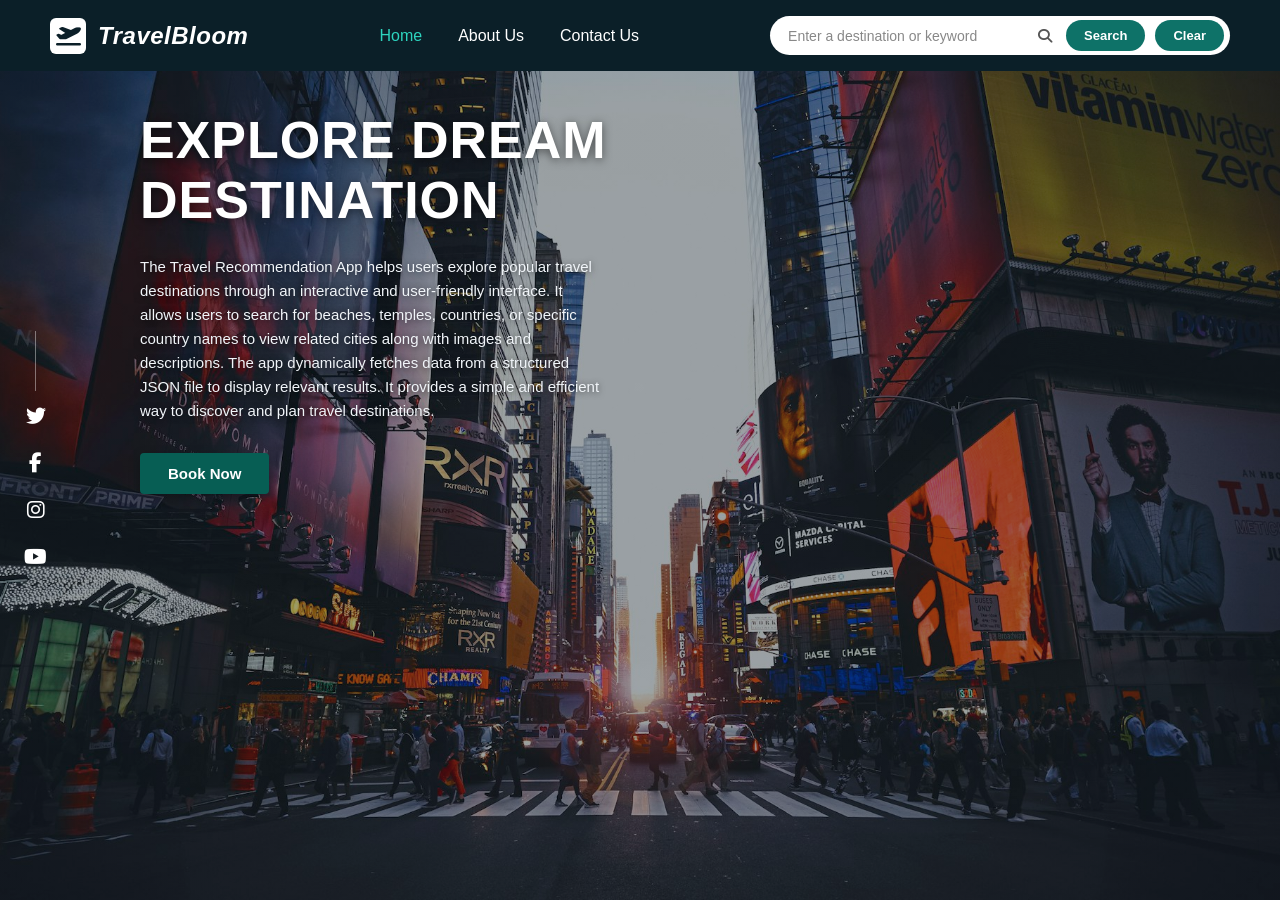
<file: index.html>
<!DOCTYPE html>
<html lang="en">
<head>
  <meta charset="UTF-8">
  <meta name="viewport" content="width=device-width, initial-scale=1.0">
  <title>TravelBloom</title>
  <link rel="stylesheet" href="./travel_recommendation.css">
  <link rel="stylesheet" href="https://cdnjs.cloudflare.com/ajax/libs/font-awesome/6.5.0/css/all.min.css">
</head>
<body>
  <nav class="navbar">
    <a href="./index.html" class="nav-brand">
      <div class="brand-icon">
        <i class="fa-solid fa-plane-departure"></i>
      </div>
      <span class="brand-name">TravelBloom</span>
    </a>

    <ul class="nav-links">
      <li><a href="./index.html" class="active">Home</a></li>
      <li><a href="./about_us.html">About Us</a></li>
      <li><a href="./contact_us.html">Contact Us</a></li>
    </ul>

    <div class="search-container">
      <input type="text" id="searchInput" class="search-input" placeholder="Enter a destination or keyword">
      <i class="fa-solid fa-magnifying-glass search-icon"></i>
      <button id="btnSearch" class="btn-search" type="button">Search</button>
      <button id="btnClear" class="btn-clear" type="button">Clear</button>
    </div>
  </nav>

  <aside class="social-sidebar">
    <a href="https://twitter.com" target="_blank" aria-label="Twitter"><i class="fa-brands fa-twitter"></i></a>
    <a href="https://facebook.com" target="_blank" aria-label="Facebook"><i class="fa-brands fa-facebook-f"></i></a>
    <a href="https://instagram.com" target="_blank" aria-label="Instagram"><i class="fa-brands fa-instagram"></i></a>
    <a href="https://youtube.com" target="_blank" aria-label="YouTube"><i class="fa-brands fa-youtube"></i></a>
  </aside>

  <main class="main-content">
    <section class="hero-section">
      <h1 class="hero-title">EXPLORE DREAM DESTINATION</h1>
      <p class="hero-description">
        The Travel Recommendation App helps users explore popular travel destinations through an interactive and user-friendly interface. It allows users to search for beaches, temples, countries, or specific country names to view related cities along with images and descriptions. The app dynamically fetches data from a structured JSON file to display relevant results. It provides a simple and efficient way to discover and plan travel destinations.
      </p>
      <button class="btn-book" type="button">Book Now</button>
    </section>

    <section class="results-section">
      <div id="resultsContainer" class="results-grid"></div>
    </section>
  </main>

  <script src="./travel_recommendation.js"></script>
</body>
</html>
</file>
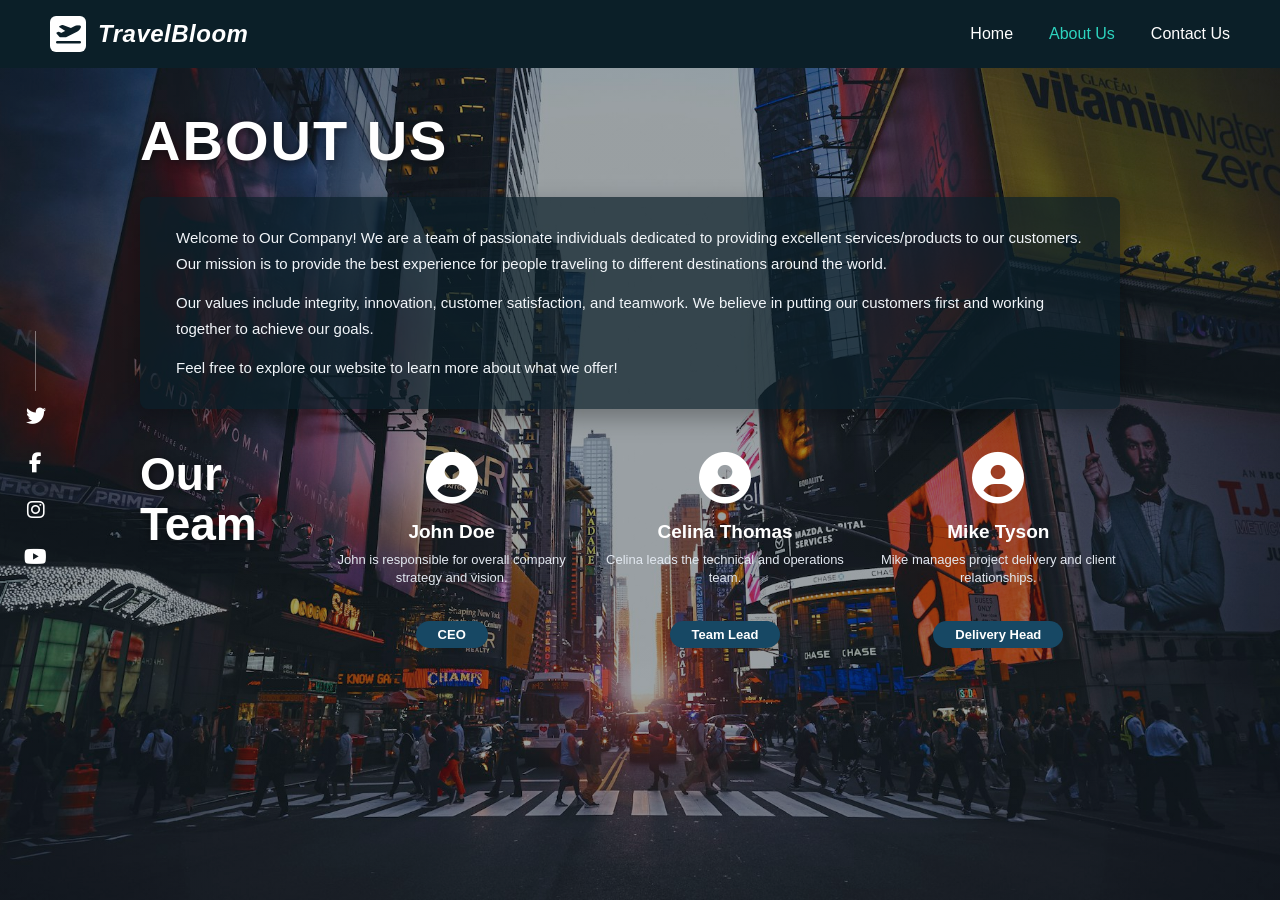
<file: about_us.html>
<!DOCTYPE html>
<html lang="en">
<head>
  <meta charset="UTF-8">
  <meta name="viewport" content="width=device-width, initial-scale=1.0">
  <title>About Us - TravelBloom</title>
  <link rel="stylesheet" href="./travel_recommendation.css">
  <link rel="stylesheet" href="https://cdnjs.cloudflare.com/ajax/libs/font-awesome/6.5.0/css/all.min.css">
</head>
<body>
  <nav class="navbar">
    <a href="./index.html" class="nav-brand">
      <div class="brand-icon">
        <i class="fa-solid fa-plane-departure"></i>
      </div>
      <span class="brand-name">TravelBloom</span>
    </a>

    <ul class="nav-links">
      <li><a href="./index.html">Home</a></li>
      <li><a href="./about_us.html" class="active">About Us</a></li>
      <li><a href="./contact_us.html">Contact Us</a></li>
    </ul>
  </nav>

  <aside class="social-sidebar">
    <a href="https://twitter.com" target="_blank" aria-label="Twitter"><i class="fa-brands fa-twitter"></i></a>
    <a href="https://facebook.com" target="_blank" aria-label="Facebook"><i class="fa-brands fa-facebook-f"></i></a>
    <a href="https://instagram.com" target="_blank" aria-label="Instagram"><i class="fa-brands fa-instagram"></i></a>
    <a href="https://youtube.com" target="_blank" aria-label="YouTube"><i class="fa-brands fa-youtube"></i></a>
  </aside>

  <main class="about-page-content">
    <h1 class="page-main-title">ABOUT US</h1>

    <div class="about-info-box">
      <p>
        Welcome to Our Company! We are a team of passionate individuals dedicated to providing excellent services/products to our customers. Our mission is to provide the best experience for people traveling to different destinations around the world.
      </p>
      <p>
        Our values include integrity, innovation, customer satisfaction, and teamwork. We believe in putting our customers first and working together to achieve our goals.
      </p>
      <p>
        Feel free to explore our website to learn more about what we offer!
      </p>
    </div>

    <section class="team-section">
      <h2 class="team-heading">Our<br>Team</h2>

      <div class="team-grid">
        <div class="team-card">
          <div class="team-avatar">
            <i class="fa-solid fa-circle-user"></i>
          </div>
          <h3 class="team-name">John Doe</h3>
          <p class="team-desc">John is responsible for overall company strategy and vision.</p>
          <span class="team-badge">CEO</span>
        </div>

        <div class="team-card">
          <div class="team-avatar">
            <i class="fa-solid fa-circle-user"></i>
          </div>
          <h3 class="team-name">Celina Thomas</h3>
          <p class="team-desc">Celina leads the technical and operations team.</p>
          <span class="team-badge">Team Lead</span>
        </div>

        <div class="team-card">
          <div class="team-avatar">
            <i class="fa-solid fa-circle-user"></i>
          </div>
          <h3 class="team-name">Mike Tyson</h3>
          <p class="team-desc">Mike manages project delivery and client relationships.</p>
          <span class="team-badge">Delivery Head</span>
        </div>
      </div>
    </section>
  </main>
</body>
</html>
</file>
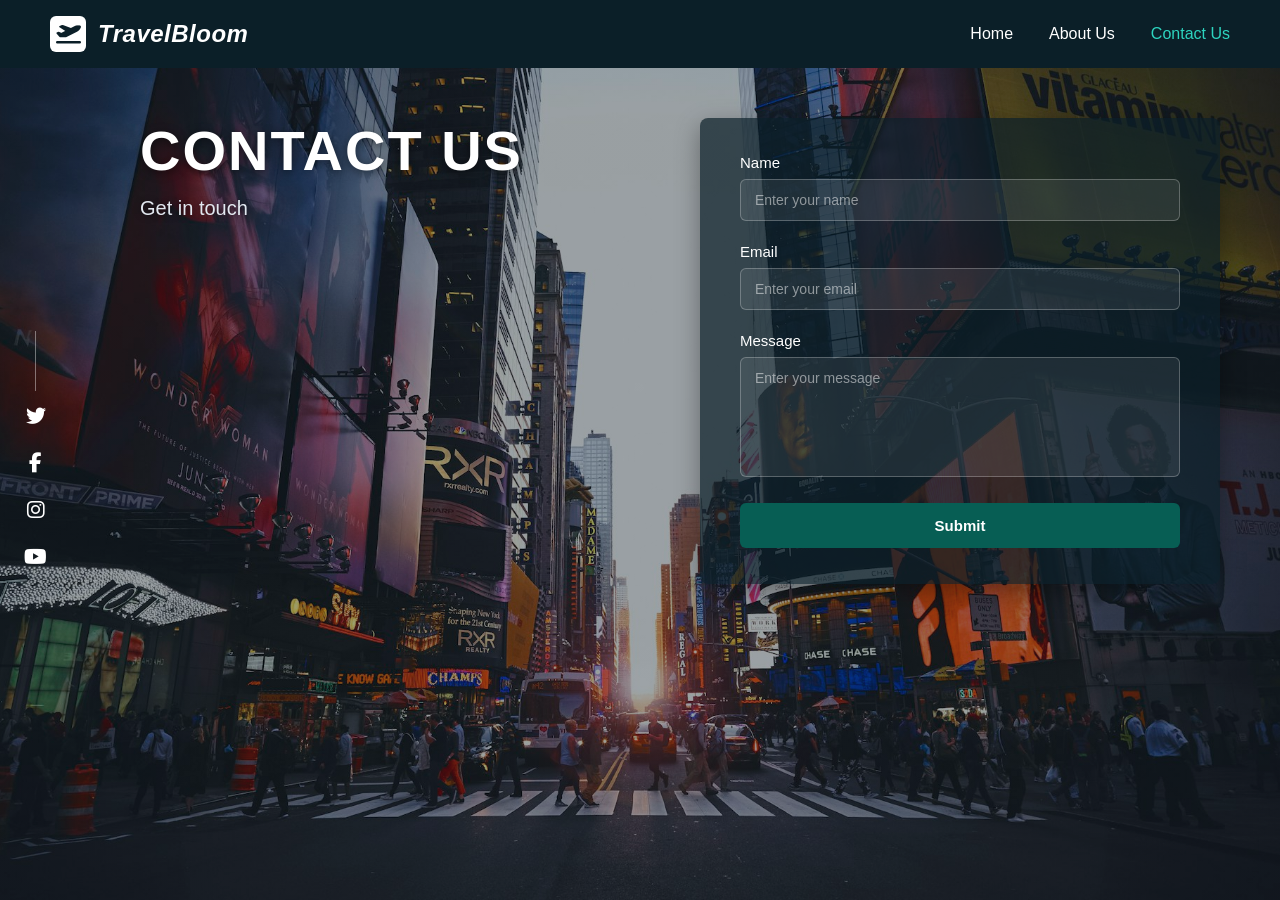
<file: contact_us.html>
<!DOCTYPE html>
<html lang="en">
<head>
  <meta charset="UTF-8">
  <meta name="viewport" content="width=device-width, initial-scale=1.0">
  <title>Contact Us - TravelBloom</title>
  <link rel="stylesheet" href="./travel_recommendation.css">
  <link rel="stylesheet" href="https://cdnjs.cloudflare.com/ajax/libs/font-awesome/6.5.0/css/all.min.css">
</head>
<body>
  <nav class="navbar">
    <a href="./index.html" class="nav-brand">
      <div class="brand-icon">
        <i class="fa-solid fa-plane-departure"></i>
      </div>
      <span class="brand-name">TravelBloom</span>
    </a>

    <ul class="nav-links">
      <li><a href="./index.html">Home</a></li>
      <li><a href="./about_us.html">About Us</a></li>
      <li><a href="./contact_us.html" class="active">Contact Us</a></li>
    </ul>
  </nav>

  <aside class="social-sidebar">
    <a href="https://twitter.com" target="_blank" aria-label="Twitter"><i class="fa-brands fa-twitter"></i></a>
    <a href="https://facebook.com" target="_blank" aria-label="Facebook"><i class="fa-brands fa-facebook-f"></i></a>
    <a href="https://instagram.com" target="_blank" aria-label="Instagram"><i class="fa-brands fa-instagram"></i></a>
    <a href="https://youtube.com" target="_blank" aria-label="YouTube"><i class="fa-brands fa-youtube"></i></a>
  </aside>

  <main class="contact-page-content">
    <div class="contact-left">
      <h1 class="contact-title">CONTACT US</h1>
      <p class="contact-subtitle">Get in touch</p>
    </div>

    <div class="contact-right">
      <form class="contact-form-box" id="contactForm" onsubmit="event.preventDefault(); alert('Thank you for contacting us! We will get back to you soon.'); this.reset();">
        <div class="form-group">
          <label for="name">Name</label>
          <input type="text" id="name" name="name" class="form-input" placeholder="Enter your name" required>
        </div>

        <div class="form-group">
          <label for="email">Email</label>
          <input type="email" id="email" name="email" class="form-input" placeholder="Enter your email" required>
        </div>

        <div class="form-group">
          <label for="message">Message</label>
          <textarea id="message" name="message" class="form-textarea" placeholder="Enter your message" required></textarea>
        </div>

        <button type="submit" class="btn-submit">Submit</button>
      </form>
    </div>
  </main>
</body>
</html>
</file>
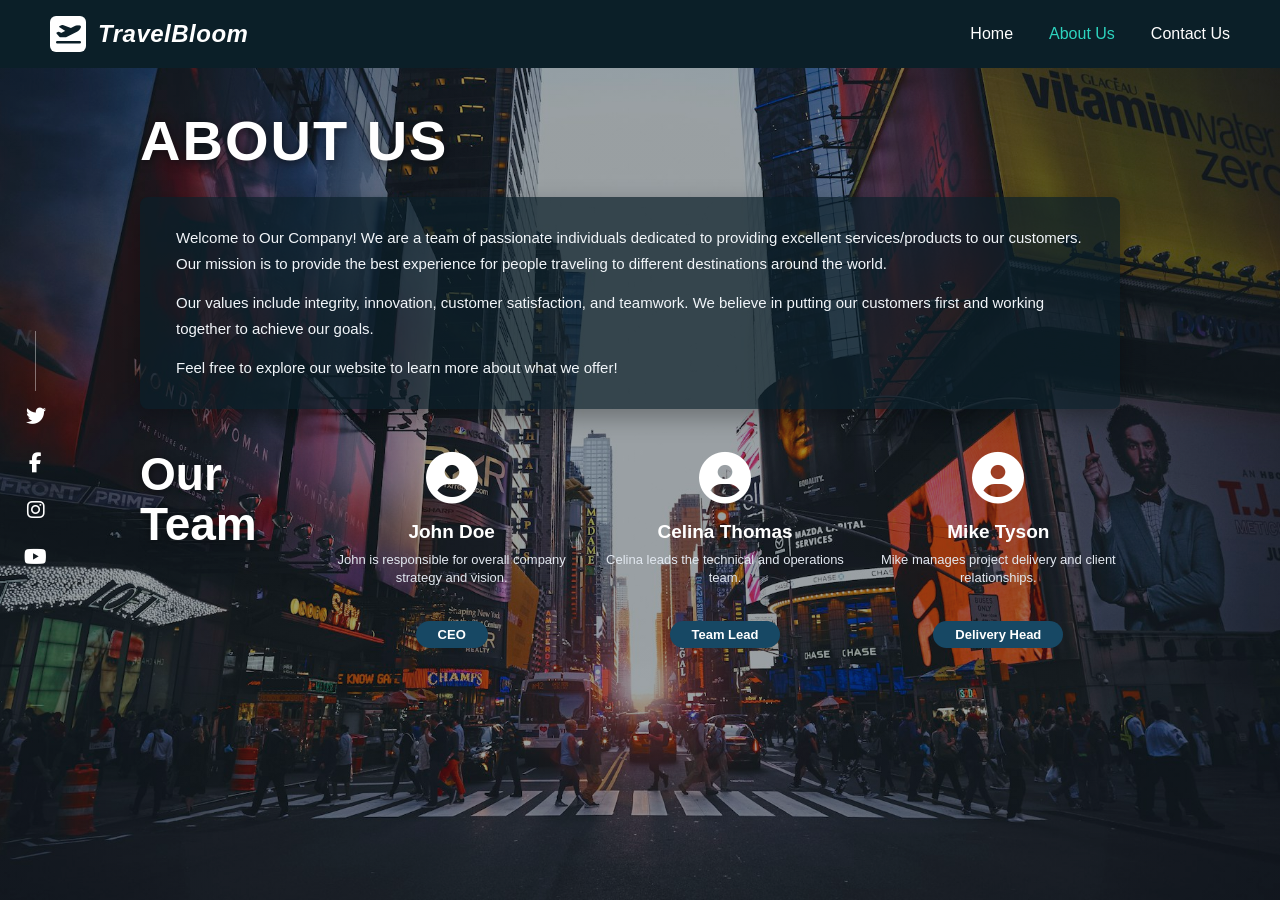
<file: travelRecommendation/about_us.html>
<!DOCTYPE html>
<html lang="en">
<head>
  <meta charset="UTF-8">
  <meta name="viewport" content="width=device-width, initial-scale=1.0">
  <title>About Us - TravelBloom</title>
  <link rel="stylesheet" href="./travel_recommendation.css">
  <link rel="stylesheet" href="https://cdnjs.cloudflare.com/ajax/libs/font-awesome/6.5.0/css/all.min.css">
</head>
<body>
  <nav class="navbar">
    <a href="./travel_recommendation.html" class="nav-brand">
      <div class="brand-icon">
        <i class="fa-solid fa-plane-departure"></i>
      </div>
      <span class="brand-name">TravelBloom</span>
    </a>

    <ul class="nav-links">
      <li><a href="./travel_recommendation.html">Home</a></li>
      <li><a href="./about_us.html" class="active">About Us</a></li>
      <li><a href="./contact_us.html">Contact Us</a></li>
    </ul>
  </nav>

  <aside class="social-sidebar">
    <a href="https://twitter.com" target="_blank" aria-label="Twitter"><i class="fa-brands fa-twitter"></i></a>
    <a href="https://facebook.com" target="_blank" aria-label="Facebook"><i class="fa-brands fa-facebook-f"></i></a>
    <a href="https://instagram.com" target="_blank" aria-label="Instagram"><i class="fa-brands fa-instagram"></i></a>
    <a href="https://youtube.com" target="_blank" aria-label="YouTube"><i class="fa-brands fa-youtube"></i></a>
  </aside>

  <main class="about-page-content">
    <h1 class="page-main-title">ABOUT US</h1>

    <div class="about-info-box">
      <p>
        Welcome to Our Company! We are a team of passionate individuals dedicated to providing excellent services/products to our customers. Our mission is to provide the best experience for people traveling to different destinations around the world.
      </p>
      <p>
        Our values include integrity, innovation, customer satisfaction, and teamwork. We believe in putting our customers first and working together to achieve our goals.
      </p>
      <p>
        Feel free to explore our website to learn more about what we offer!
      </p>
    </div>

    <section class="team-section">
      <h2 class="team-heading">Our<br>Team</h2>

      <div class="team-grid">
        <div class="team-card">
          <div class="team-avatar">
            <i class="fa-solid fa-circle-user"></i>
          </div>
          <h3 class="team-name">John Doe</h3>
          <p class="team-desc">John is responsible for overall company strategy and vision.</p>
          <span class="team-badge">CEO</span>
        </div>

        <div class="team-card">
          <div class="team-avatar">
            <i class="fa-solid fa-circle-user"></i>
          </div>
          <h3 class="team-name">Celina Thomas</h3>
          <p class="team-desc">Celina leads the technical and operations team.</p>
          <span class="team-badge">Team Lead</span>
        </div>

        <div class="team-card">
          <div class="team-avatar">
            <i class="fa-solid fa-circle-user"></i>
          </div>
          <h3 class="team-name">Mike Tyson</h3>
          <p class="team-desc">Mike manages project delivery and client relationships.</p>
          <span class="team-badge">Delivery Head</span>
        </div>
      </div>
    </section>
  </main>
</body>
</html>
</file>
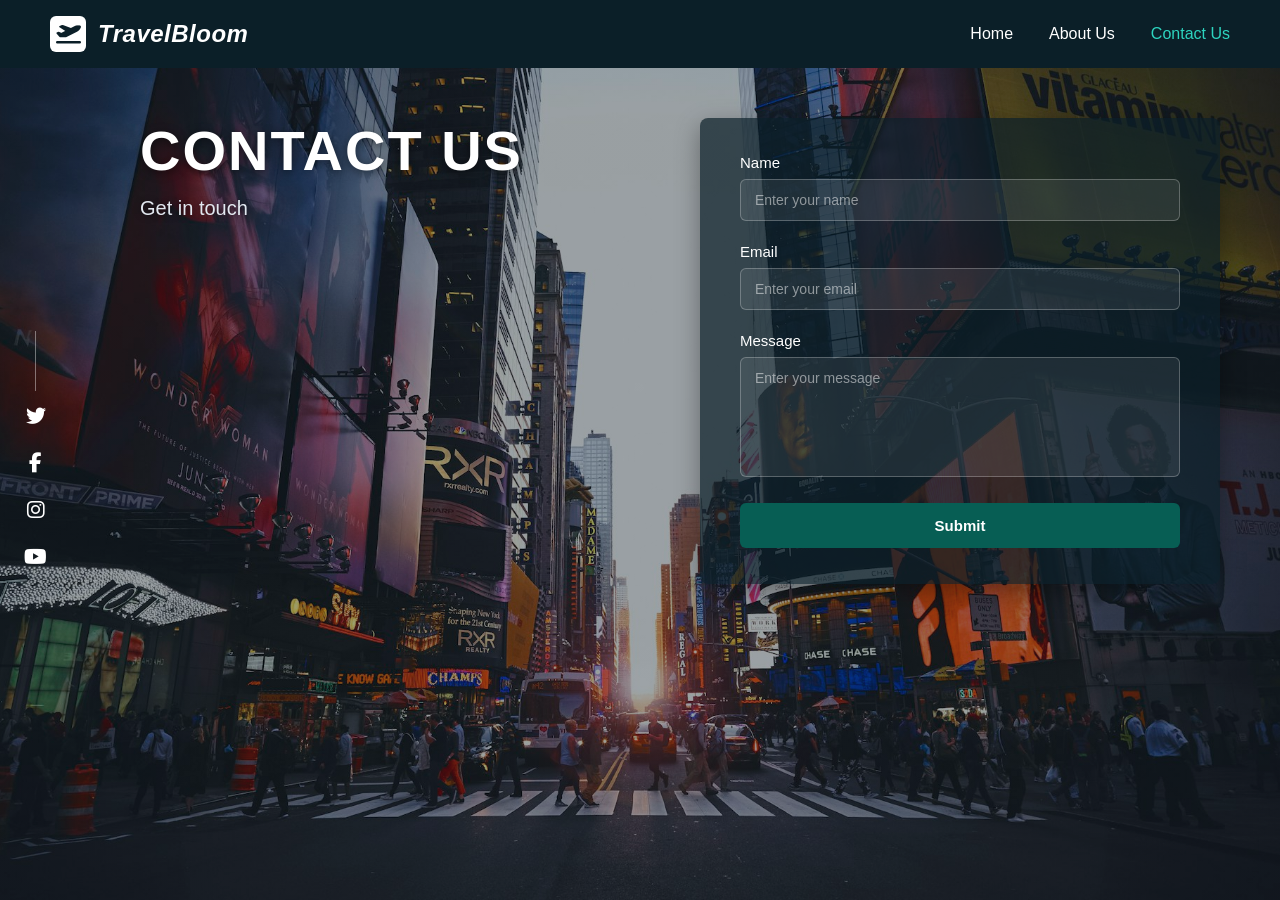
<file: travelRecommendation/contact_us.html>
<!DOCTYPE html>
<html lang="en">
<head>
  <meta charset="UTF-8">
  <meta name="viewport" content="width=device-width, initial-scale=1.0">
  <title>Contact Us - TravelBloom</title>
  <link rel="stylesheet" href="./travel_recommendation.css">
  <link rel="stylesheet" href="https://cdnjs.cloudflare.com/ajax/libs/font-awesome/6.5.0/css/all.min.css">
</head>
<body>
  <nav class="navbar">
    <a href="./travel_recommendation.html" class="nav-brand">
      <div class="brand-icon">
        <i class="fa-solid fa-plane-departure"></i>
      </div>
      <span class="brand-name">TravelBloom</span>
    </a>

    <ul class="nav-links">
      <li><a href="./travel_recommendation.html">Home</a></li>
      <li><a href="./about_us.html">About Us</a></li>
      <li><a href="./contact_us.html" class="active">Contact Us</a></li>
    </ul>
  </nav>

  <aside class="social-sidebar">
    <a href="https://twitter.com" target="_blank" aria-label="Twitter"><i class="fa-brands fa-twitter"></i></a>
    <a href="https://facebook.com" target="_blank" aria-label="Facebook"><i class="fa-brands fa-facebook-f"></i></a>
    <a href="https://instagram.com" target="_blank" aria-label="Instagram"><i class="fa-brands fa-instagram"></i></a>
    <a href="https://youtube.com" target="_blank" aria-label="YouTube"><i class="fa-brands fa-youtube"></i></a>
  </aside>

  <main class="contact-page-content">
    <div class="contact-left">
      <h1 class="contact-title">CONTACT US</h1>
      <p class="contact-subtitle">Get in touch</p>
    </div>

    <div class="contact-right">
      <form class="contact-form-box" id="contactForm" onsubmit="event.preventDefault(); alert('Thank you for contacting us! We will get back to you soon.'); this.reset();">
        <div class="form-group">
          <label for="name">Name</label>
          <input type="text" id="name" name="name" class="form-input" placeholder="Enter your name" required>
        </div>

        <div class="form-group">
          <label for="email">Email</label>
          <input type="email" id="email" name="email" class="form-input" placeholder="Enter your email" required>
        </div>

        <div class="form-group">
          <label for="message">Message</label>
          <textarea id="message" name="message" class="form-textarea" placeholder="Enter your message" required></textarea>
        </div>

        <button type="submit" class="btn-submit">Submit</button>
      </form>
    </div>
  </main>
</body>
</html>
</file>
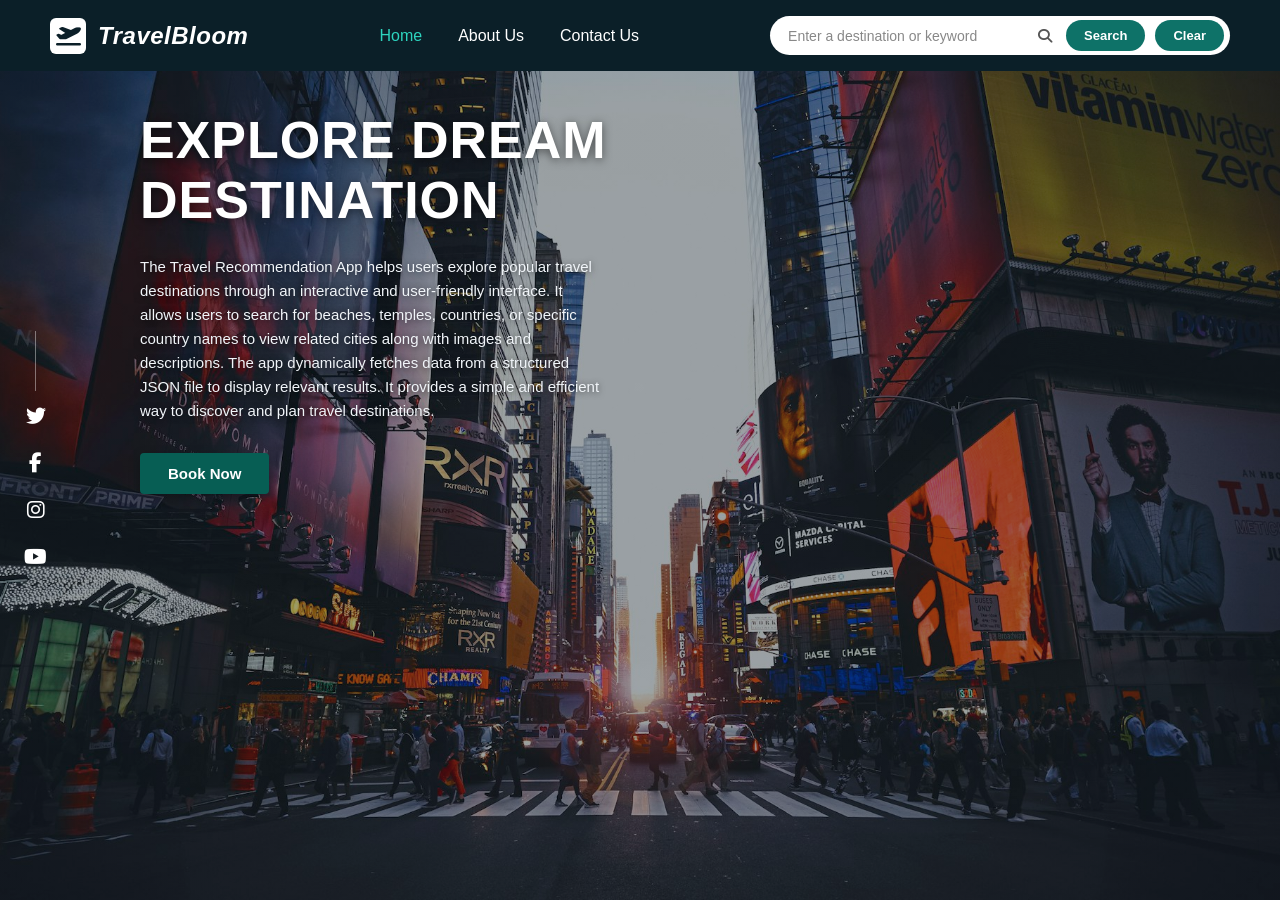
<file: travelRecommendation/travel_recommendation.html>
<!DOCTYPE html>
<html lang="en">
<head>
  <meta charset="UTF-8">
  <meta name="viewport" content="width=device-width, initial-scale=1.0">
  <title>TravelBloom</title>
  <link rel="stylesheet" href="./travel_recommendation.css">
  <link rel="stylesheet" href="https://cdnjs.cloudflare.com/ajax/libs/font-awesome/6.5.0/css/all.min.css">
</head>
<body>
  <nav class="navbar">
    <a href="./travel_recommendation.html" class="nav-brand">
      <div class="brand-icon">
        <i class="fa-solid fa-plane-departure"></i>
      </div>
      <span class="brand-name">TravelBloom</span>
    </a>

    <ul class="nav-links">
      <li><a href="./travel_recommendation.html" class="active">Home</a></li>
      <li><a href="./about_us.html">About Us</a></li>
      <li><a href="./contact_us.html">Contact Us</a></li>
    </ul>

    <div class="search-container">
      <input type="text" id="searchInput" class="search-input" placeholder="Enter a destination or keyword">
      <i class="fa-solid fa-magnifying-glass search-icon"></i>
      <button id="btnSearch" class="btn-search" type="button">Search</button>
      <button id="btnClear" class="btn-clear" type="button">Clear</button>
    </div>
  </nav>

  <aside class="social-sidebar">
    <a href="https://twitter.com" target="_blank" aria-label="Twitter"><i class="fa-brands fa-twitter"></i></a>
    <a href="https://facebook.com" target="_blank" aria-label="Facebook"><i class="fa-brands fa-facebook-f"></i></a>
    <a href="https://instagram.com" target="_blank" aria-label="Instagram"><i class="fa-brands fa-instagram"></i></a>
    <a href="https://youtube.com" target="_blank" aria-label="YouTube"><i class="fa-brands fa-youtube"></i></a>
  </aside>

  <main class="main-content">
    <section class="hero-section">
      <h1 class="hero-title">EXPLORE DREAM DESTINATION</h1>
      <p class="hero-description">
        The Travel Recommendation App helps users explore popular travel destinations through an interactive and user-friendly interface. It allows users to search for beaches, temples, countries, or specific country names to view related cities along with images and descriptions. The app dynamically fetches data from a structured JSON file to display relevant results. It provides a simple and efficient way to discover and plan travel destinations.
      </p>
      <button class="btn-book" type="button">Book Now</button>
    </section>

    <section class="results-section">
      <div id="resultsContainer" class="results-grid"></div>
    </section>
  </main>

  <script src="./travel_recommendation.js"></script>
</body>
</html>
</file>
<file: travel_recommendation.css>
* {
  margin: 0;
  padding: 0;
  box-sizing: border-box;
  font-family: 'Segoe UI', Tahoma, Geneva, Verdana, sans-serif;
}

body {
  min-height: 100vh;
  background-image: linear-gradient(rgba(10, 25, 35, 0.4), rgba(10, 25, 35, 0.4)), url('images/background.jpg');
  background-size: cover;
  background-position: center;
  background-repeat: no-repeat;
  background-attachment: fixed;
  color: #ffffff;
}

.navbar {
  display: flex;
  justify-content: space-between;
  align-items: center;
  padding: 16px 50px;
  background-color: #0b1f28;
  position: sticky;
  top: 0;
  z-index: 1000;
}

.nav-brand {
  display: flex;
  align-items: center;
  gap: 12px;
  text-decoration: none;
  color: #ffffff;
}

.brand-icon {
  width: 36px;
  height: 36px;
  background-color: #ffffff;
  color: #0b1f28;
  border-radius: 6px;
  display: flex;
  align-items: center;
  justify-content: center;
  font-size: 20px;
}

.brand-name {
  font-size: 24px;
  font-weight: 700;
  font-style: italic;
  letter-spacing: 0.5px;
}

.nav-links {
  display: flex;
  list-style: none;
  gap: 36px;
}

.nav-links a {
  text-decoration: none;
  color: #ffffff;
  font-size: 16px;
  font-weight: 500;
  transition: color 0.2s ease;
}

.nav-links a:hover,
.nav-links a.active {
  color: #2dd4bf;
}

.search-container {
  display: flex;
  align-items: center;
  background-color: #ffffff;
  border-radius: 28px;
  padding: 4px 6px 4px 18px;
  gap: 10px;
}

.search-input {
  border: none;
  outline: none;
  background: transparent;
  font-size: 14px;
  color: #333333;
  width: 240px;
}

.search-input::placeholder {
  color: #888888;
}

.search-icon {
  color: #555555;
  font-size: 14px;
  margin-right: 4px;
}

.btn-search,
.btn-clear {
  border: none;
  outline: none;
  border-radius: 20px;
  padding: 8px 18px;
  font-size: 13px;
  font-weight: 600;
  cursor: pointer;
  color: #ffffff;
  background-color: #0e7268;
  transition: background-color 0.2s ease;
}

.btn-search:hover,
.btn-clear:hover {
  background-color: #0a564e;
}

.social-sidebar {
  position: fixed;
  left: 24px;
  top: 50%;
  transform: translateY(-50%);
  display: flex;
  flex-direction: column;
  align-items: center;
  gap: 24px;
  z-index: 100;
}

.social-sidebar::before {
  content: '';
  width: 1px;
  height: 60px;
  background-color: rgba(255, 255, 255, 0.4);
  margin-bottom: -10px;
}

.social-sidebar a {
  color: #ffffff;
  font-size: 20px;
  text-decoration: none;
  transition: color 0.2s ease, transform 0.2s ease;
}

.social-sidebar a:hover {
  color: #2dd4bf;
  transform: scale(1.15);
}

.main-content {
  margin-left: 80px;
  padding: 40px 60px;
  display: flex;
  gap: 50px;
  align-items: flex-start;
  min-height: calc(100vh - 80px);
}

.hero-section {
  flex: 1;
  max-width: 580px;
}

.hero-title {
  font-size: 52px;
  font-weight: 900;
  line-height: 1.15;
  letter-spacing: 1px;
  margin-bottom: 24px;
  text-transform: uppercase;
  text-shadow: 0 2px 10px rgba(0, 0, 0, 0.5);
}

.hero-description {
  font-size: 15px;
  line-height: 1.6;
  color: #f1f5f9;
  margin-bottom: 30px;
  text-shadow: 0 1px 6px rgba(0, 0, 0, 0.5);
}

.btn-book {
  background-color: #075e54;
  color: #ffffff;
  border: none;
  outline: none;
  border-radius: 4px;
  padding: 12px 28px;
  font-size: 15px;
  font-weight: 700;
  cursor: pointer;
  box-shadow: 0 4px 12px rgba(0, 0, 0, 0.3);
  transition: background-color 0.2s ease;
}

.btn-book:hover {
  background-color: #054740;
}

.results-section {
  flex: 1.2;
}

.results-grid {
  display: grid;
  grid-template-columns: repeat(2, 1fr);
  gap: 20px;
}

.card {
  background-color: #ffffff;
  color: #1f2937;
  border-radius: 10px;
  overflow: hidden;
  box-shadow: 0 8px 24px rgba(0, 0, 0, 0.35);
  display: flex;
  flex-direction: column;
}

.card img {
  width: 100%;
  height: 180px;
  object-fit: cover;
  display: block;
}

.card-body {
  padding: 16px;
  display: flex;
  flex-direction: column;
  flex-grow: 1;
}

.card-title {
  font-size: 18px;
  font-weight: 700;
  color: #111827;
  margin-bottom: 6px;
}

.card-time {
  font-size: 13px;
  font-weight: 600;
  color: #0e7268;
  margin-bottom: 8px;
}

.card-desc {
  font-size: 13px;
  line-height: 1.45;
  color: #4b5563;
  margin-bottom: 16px;
  flex-grow: 1;
}

.card-btn {
  align-self: flex-start;
  background-color: #075e54;
  color: #ffffff;
  border: none;
  outline: none;
  border-radius: 4px;
  padding: 8px 18px;
  font-size: 13px;
  font-weight: 600;
  cursor: pointer;
  transition: background-color 0.2s ease;
}

.card-btn:hover {
  background-color: #054740;
}

.no-results {
  background-color: rgba(11, 31, 40, 0.85);
  padding: 24px 30px;
  border-radius: 8px;
  font-size: 16px;
  color: #ffffff;
  text-align: center;
  grid-column: 1 / -1;
}

.about-page-content {
  margin-left: 80px;
  padding: 40px 60px;
  max-width: 1100px;
}

.page-main-title {
  font-size: 56px;
  font-weight: 900;
  letter-spacing: 2px;
  margin-bottom: 24px;
  text-shadow: 0 2px 10px rgba(0, 0, 0, 0.5);
}

.about-info-box {
  background-color: rgba(11, 31, 40, 0.7);
  border-radius: 8px;
  padding: 28px 36px;
  margin-bottom: 40px;
  box-shadow: 0 8px 24px rgba(0, 0, 0, 0.3);
}

.about-info-box p {
  font-size: 15px;
  line-height: 1.7;
  color: #f1f5f9;
  margin-bottom: 14px;
}

.about-info-box p:last-child {
  margin-bottom: 0;
}

.team-section {
  display: flex;
  gap: 50px;
  align-items: flex-start;
}

.team-heading {
  font-size: 46px;
  font-weight: 900;
  line-height: 1.1;
  text-shadow: 0 2px 10px rgba(0, 0, 0, 0.5);
  min-width: 140px;
}

.team-grid {
  display: flex;
  gap: 30px;
  flex-wrap: wrap;
}

.team-card {
  flex: 1;
  min-width: 220px;
  max-width: 260px;
  display: flex;
  flex-direction: column;
  align-items: center;
  text-align: center;
}

.team-avatar {
  font-size: 52px;
  color: #ffffff;
  margin-bottom: 12px;
}

.team-name {
  font-size: 19px;
  font-weight: 700;
  margin-bottom: 8px;
}

.team-desc {
  font-size: 13px;
  line-height: 1.45;
  color: #e2e8f0;
  margin-bottom: 16px;
  min-height: 54px;
}

.team-badge {
  background-color: #174864;
  color: #ffffff;
  padding: 6px 22px;
  border-radius: 20px;
  font-size: 13px;
  font-weight: 600;
  display: inline-block;
}

.contact-page-content {
  margin-left: 80px;
  padding: 50px 60px;
  display: flex;
  justify-content: space-between;
  align-items: flex-start;
  gap: 40px;
}

.contact-left {
  flex: 1;
}

.contact-title {
  font-size: 56px;
  font-weight: 900;
  letter-spacing: 2px;
  margin-bottom: 14px;
  text-shadow: 0 2px 10px rgba(0, 0, 0, 0.5);
}

.contact-subtitle {
  font-size: 20px;
  color: #e2e8f0;
  text-shadow: 0 1px 6px rgba(0, 0, 0, 0.5);
}

.contact-right {
  flex: 1;
  max-width: 520px;
}

.contact-form-box {
  background-color: rgba(11, 31, 40, 0.7);
  border-radius: 8px;
  padding: 36px 40px;
  box-shadow: 0 8px 24px rgba(0, 0, 0, 0.35);
}

.form-group {
  margin-bottom: 22px;
}

.form-group label {
  display: block;
  font-size: 15px;
  font-weight: 500;
  margin-bottom: 8px;
  color: #ffffff;
}

.form-input,
.form-textarea {
  width: 100%;
  background-color: rgba(255, 255, 255, 0.08);
  border: 1px solid rgba(255, 255, 255, 0.25);
  border-radius: 6px;
  padding: 12px 14px;
  font-size: 14px;
  color: #ffffff;
  outline: none;
  transition: border-color 0.2s ease, background-color 0.2s ease;
}

.form-input::placeholder,
.form-textarea::placeholder {
  color: rgba(255, 255, 255, 0.5);
}

.form-input:focus,
.form-textarea:focus {
  border-color: #2dd4bf;
  background-color: rgba(255, 255, 255, 0.14);
}

.form-textarea {
  height: 120px;
  resize: none;
}

.btn-submit {
  width: 100%;
  background-color: #075e54;
  color: #ffffff;
  border: none;
  outline: none;
  border-radius: 6px;
  padding: 14px;
  font-size: 15px;
  font-weight: 700;
  cursor: pointer;
  transition: background-color 0.2s ease;
}

.btn-submit:hover {
  background-color: #054740;
}

@media (max-width: 992px) {
  .main-content,
  .contact-page-content {
    flex-direction: column;
  }
  .results-grid {
    grid-template-columns: 1fr;
  }
  .navbar {
    flex-wrap: wrap;
    gap: 16px;
  }
}
</file>
<file: travelRecommendation/travel_recommendation.css>
* {
  margin: 0;
  padding: 0;
  box-sizing: border-box;
  font-family: 'Segoe UI', Tahoma, Geneva, Verdana, sans-serif;
}

body {
  min-height: 100vh;
  background-image: linear-gradient(rgba(10, 25, 35, 0.4), rgba(10, 25, 35, 0.4)), url('images/background.jpg');
  background-size: cover;
  background-position: center;
  background-repeat: no-repeat;
  background-attachment: fixed;
  color: #ffffff;
}

.navbar {
  display: flex;
  justify-content: space-between;
  align-items: center;
  padding: 16px 50px;
  background-color: #0b1f28;
  position: sticky;
  top: 0;
  z-index: 1000;
}

.nav-brand {
  display: flex;
  align-items: center;
  gap: 12px;
  text-decoration: none;
  color: #ffffff;
}

.brand-icon {
  width: 36px;
  height: 36px;
  background-color: #ffffff;
  color: #0b1f28;
  border-radius: 6px;
  display: flex;
  align-items: center;
  justify-content: center;
  font-size: 20px;
}

.brand-name {
  font-size: 24px;
  font-weight: 700;
  font-style: italic;
  letter-spacing: 0.5px;
}

.nav-links {
  display: flex;
  list-style: none;
  gap: 36px;
}

.nav-links a {
  text-decoration: none;
  color: #ffffff;
  font-size: 16px;
  font-weight: 500;
  transition: color 0.2s ease;
}

.nav-links a:hover,
.nav-links a.active {
  color: #2dd4bf;
}

.search-container {
  display: flex;
  align-items: center;
  background-color: #ffffff;
  border-radius: 28px;
  padding: 4px 6px 4px 18px;
  gap: 10px;
}

.search-input {
  border: none;
  outline: none;
  background: transparent;
  font-size: 14px;
  color: #333333;
  width: 240px;
}

.search-input::placeholder {
  color: #888888;
}

.search-icon {
  color: #555555;
  font-size: 14px;
  margin-right: 4px;
}

.btn-search,
.btn-clear {
  border: none;
  outline: none;
  border-radius: 20px;
  padding: 8px 18px;
  font-size: 13px;
  font-weight: 600;
  cursor: pointer;
  color: #ffffff;
  background-color: #0e7268;
  transition: background-color 0.2s ease;
}

.btn-search:hover,
.btn-clear:hover {
  background-color: #0a564e;
}

.social-sidebar {
  position: fixed;
  left: 24px;
  top: 50%;
  transform: translateY(-50%);
  display: flex;
  flex-direction: column;
  align-items: center;
  gap: 24px;
  z-index: 100;
}

.social-sidebar::before {
  content: '';
  width: 1px;
  height: 60px;
  background-color: rgba(255, 255, 255, 0.4);
  margin-bottom: -10px;
}

.social-sidebar a {
  color: #ffffff;
  font-size: 20px;
  text-decoration: none;
  transition: color 0.2s ease, transform 0.2s ease;
}

.social-sidebar a:hover {
  color: #2dd4bf;
  transform: scale(1.15);
}

.main-content {
  margin-left: 80px;
  padding: 40px 60px;
  display: flex;
  gap: 50px;
  align-items: flex-start;
  min-height: calc(100vh - 80px);
}

.hero-section {
  flex: 1;
  max-width: 580px;
}

.hero-title {
  font-size: 52px;
  font-weight: 900;
  line-height: 1.15;
  letter-spacing: 1px;
  margin-bottom: 24px;
  text-transform: uppercase;
  text-shadow: 0 2px 10px rgba(0, 0, 0, 0.5);
}

.hero-description {
  font-size: 15px;
  line-height: 1.6;
  color: #f1f5f9;
  margin-bottom: 30px;
  text-shadow: 0 1px 6px rgba(0, 0, 0, 0.5);
}

.btn-book {
  background-color: #075e54;
  color: #ffffff;
  border: none;
  outline: none;
  border-radius: 4px;
  padding: 12px 28px;
  font-size: 15px;
  font-weight: 700;
  cursor: pointer;
  box-shadow: 0 4px 12px rgba(0, 0, 0, 0.3);
  transition: background-color 0.2s ease;
}

.btn-book:hover {
  background-color: #054740;
}

.results-section {
  flex: 1.2;
}

.results-grid {
  display: grid;
  grid-template-columns: repeat(2, 1fr);
  gap: 20px;
}

.card {
  background-color: #ffffff;
  color: #1f2937;
  border-radius: 10px;
  overflow: hidden;
  box-shadow: 0 8px 24px rgba(0, 0, 0, 0.35);
  display: flex;
  flex-direction: column;
}

.card img {
  width: 100%;
  height: 180px;
  object-fit: cover;
  display: block;
}

.card-body {
  padding: 16px;
  display: flex;
  flex-direction: column;
  flex-grow: 1;
}

.card-title {
  font-size: 18px;
  font-weight: 700;
  color: #111827;
  margin-bottom: 6px;
}

.card-time {
  font-size: 13px;
  font-weight: 600;
  color: #0e7268;
  margin-bottom: 8px;
}

.card-desc {
  font-size: 13px;
  line-height: 1.45;
  color: #4b5563;
  margin-bottom: 16px;
  flex-grow: 1;
}

.card-btn {
  align-self: flex-start;
  background-color: #075e54;
  color: #ffffff;
  border: none;
  outline: none;
  border-radius: 4px;
  padding: 8px 18px;
  font-size: 13px;
  font-weight: 600;
  cursor: pointer;
  transition: background-color 0.2s ease;
}

.card-btn:hover {
  background-color: #054740;
}

.no-results {
  background-color: rgba(11, 31, 40, 0.85);
  padding: 24px 30px;
  border-radius: 8px;
  font-size: 16px;
  color: #ffffff;
  text-align: center;
  grid-column: 1 / -1;
}

.about-page-content {
  margin-left: 80px;
  padding: 40px 60px;
  max-width: 1100px;
}

.page-main-title {
  font-size: 56px;
  font-weight: 900;
  letter-spacing: 2px;
  margin-bottom: 24px;
  text-shadow: 0 2px 10px rgba(0, 0, 0, 0.5);
}

.about-info-box {
  background-color: rgba(11, 31, 40, 0.7);
  border-radius: 8px;
  padding: 28px 36px;
  margin-bottom: 40px;
  box-shadow: 0 8px 24px rgba(0, 0, 0, 0.3);
}

.about-info-box p {
  font-size: 15px;
  line-height: 1.7;
  color: #f1f5f9;
  margin-bottom: 14px;
}

.about-info-box p:last-child {
  margin-bottom: 0;
}

.team-section {
  display: flex;
  gap: 50px;
  align-items: flex-start;
}

.team-heading {
  font-size: 46px;
  font-weight: 900;
  line-height: 1.1;
  text-shadow: 0 2px 10px rgba(0, 0, 0, 0.5);
  min-width: 140px;
}

.team-grid {
  display: flex;
  gap: 30px;
  flex-wrap: wrap;
}

.team-card {
  flex: 1;
  min-width: 220px;
  max-width: 260px;
  display: flex;
  flex-direction: column;
  align-items: center;
  text-align: center;
}

.team-avatar {
  font-size: 52px;
  color: #ffffff;
  margin-bottom: 12px;
}

.team-name {
  font-size: 19px;
  font-weight: 700;
  margin-bottom: 8px;
}

.team-desc {
  font-size: 13px;
  line-height: 1.45;
  color: #e2e8f0;
  margin-bottom: 16px;
  min-height: 54px;
}

.team-badge {
  background-color: #174864;
  color: #ffffff;
  padding: 6px 22px;
  border-radius: 20px;
  font-size: 13px;
  font-weight: 600;
  display: inline-block;
}

.contact-page-content {
  margin-left: 80px;
  padding: 50px 60px;
  display: flex;
  justify-content: space-between;
  align-items: flex-start;
  gap: 40px;
}

.contact-left {
  flex: 1;
}

.contact-title {
  font-size: 56px;
  font-weight: 900;
  letter-spacing: 2px;
  margin-bottom: 14px;
  text-shadow: 0 2px 10px rgba(0, 0, 0, 0.5);
}

.contact-subtitle {
  font-size: 20px;
  color: #e2e8f0;
  text-shadow: 0 1px 6px rgba(0, 0, 0, 0.5);
}

.contact-right {
  flex: 1;
  max-width: 520px;
}

.contact-form-box {
  background-color: rgba(11, 31, 40, 0.7);
  border-radius: 8px;
  padding: 36px 40px;
  box-shadow: 0 8px 24px rgba(0, 0, 0, 0.35);
}

.form-group {
  margin-bottom: 22px;
}

.form-group label {
  display: block;
  font-size: 15px;
  font-weight: 500;
  margin-bottom: 8px;
  color: #ffffff;
}

.form-input,
.form-textarea {
  width: 100%;
  background-color: rgba(255, 255, 255, 0.08);
  border: 1px solid rgba(255, 255, 255, 0.25);
  border-radius: 6px;
  padding: 12px 14px;
  font-size: 14px;
  color: #ffffff;
  outline: none;
  transition: border-color 0.2s ease, background-color 0.2s ease;
}

.form-input::placeholder,
.form-textarea::placeholder {
  color: rgba(255, 255, 255, 0.5);
}

.form-input:focus,
.form-textarea:focus {
  border-color: #2dd4bf;
  background-color: rgba(255, 255, 255, 0.14);
}

.form-textarea {
  height: 120px;
  resize: none;
}

.btn-submit {
  width: 100%;
  background-color: #075e54;
  color: #ffffff;
  border: none;
  outline: none;
  border-radius: 6px;
  padding: 14px;
  font-size: 15px;
  font-weight: 700;
  cursor: pointer;
  transition: background-color 0.2s ease;
}

.btn-submit:hover {
  background-color: #054740;
}

@media (max-width: 992px) {
  .main-content,
  .contact-page-content {
    flex-direction: column;
  }
  .results-grid {
    grid-template-columns: 1fr;
  }
  .navbar {
    flex-wrap: wrap;
    gap: 16px;
  }
}
</file>
